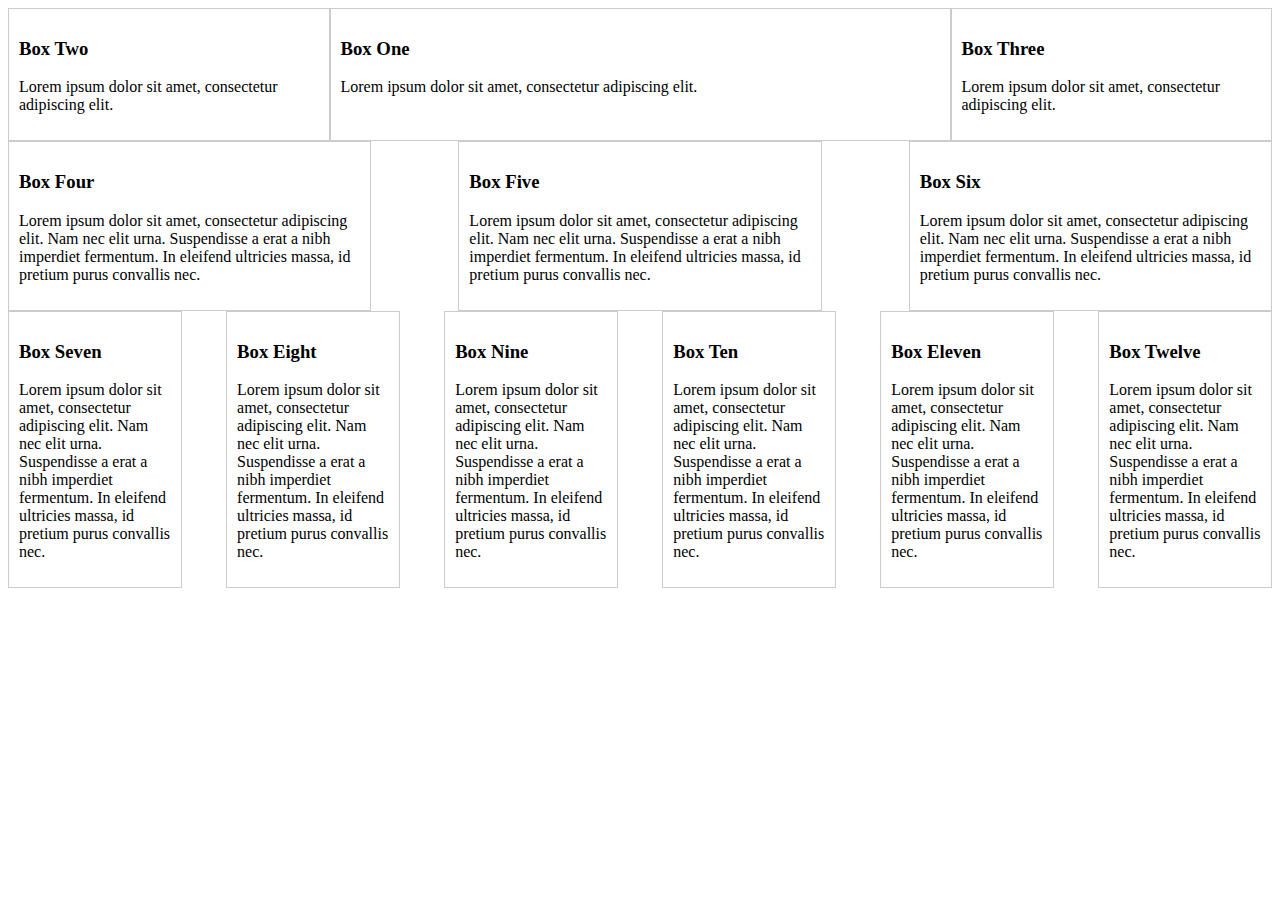
<file: flexbox/index.html>
<!DOCTYPE html>
<html lang="en-us">

<head>
    <meta charset="utf-8">
    <meta name="viewport" content="width=device-width, initial-scale=1.0">
    <title></title>
    <!--<link rel="stylesheet" href="https://stackpath.bootstrapcdn.com/bootstrap/4.1.2/css/bootstrap.min.css">-->
    <!--<link href="https://fonts.googleapis.com/css?family=Roboto:400,400i,700,700i" rel="stylesheet">-->
    <link rel="stylesheet" href="style.css">
</head>

<body>
    <div class="container-1">
        <div class="box-1">
            <h3>Box One</h3>
            <p>Lorem ipsum dolor sit amet, consectetur adipiscing elit.</p>
        </div>
        <div class="box-2">
            <h3>Box Two</h3>
            <p>Lorem ipsum dolor sit amet, consectetur adipiscing elit.</p>
        </div>
        <div class="box-3">
            <h3>Box Three</h3>
            <p>Lorem ipsum dolor sit amet, consectetur adipiscing elit.</p>
        </div>
    </div>

    <div class="container-2">
        <div class="container-2-box">
            <h3>Box Four</h3>
            <p>Lorem ipsum dolor sit amet, consectetur adipiscing elit. Nam nec elit urna. Suspendisse a erat a nibh imperdiet fermentum. In eleifend ultricies massa, id pretium purus convallis nec. </p>
        </div>
        <div class="container-2-box">
            <h3>Box Five</h3>
            <p>Lorem ipsum dolor sit amet, consectetur adipiscing elit. Nam nec elit urna. Suspendisse a erat a nibh imperdiet fermentum. In eleifend ultricies massa, id pretium purus convallis nec. </p>
        </div>
        <div class="container-2-box">
            <h3>Box Six</h3>
            <p>Lorem ipsum dolor sit amet, consectetur adipiscing elit. Nam nec elit urna. Suspendisse a erat a nibh imperdiet fermentum. In eleifend ultricies massa, id pretium purus convallis nec. </p>
        </div>
    </div>

    <div class="container-3">
        <div class="container-3-box">
            <h3>Box Seven</h3>
            <p>Lorem ipsum dolor sit amet, consectetur adipiscing elit. Nam nec elit urna. Suspendisse a erat a nibh imperdiet fermentum. In eleifend ultricies massa, id pretium purus convallis nec. </p>
        </div>
        <div class="container-3-box">
            <h3>Box Eight</h3>
            <p>Lorem ipsum dolor sit amet, consectetur adipiscing elit. Nam nec elit urna. Suspendisse a erat a nibh imperdiet fermentum. In eleifend ultricies massa, id pretium purus convallis nec. </p>
        </div>
        <div class="container-3-box">
            <h3>Box Nine</h3>
            <p>Lorem ipsum dolor sit amet, consectetur adipiscing elit. Nam nec elit urna. Suspendisse a erat a nibh imperdiet fermentum. In eleifend ultricies massa, id pretium purus convallis nec. </p>
        </div>
        <div class="container-3-box">
            <h3>Box Ten</h3>
            <p>Lorem ipsum dolor sit amet, consectetur adipiscing elit. Nam nec elit urna. Suspendisse a erat a nibh imperdiet fermentum. In eleifend ultricies massa, id pretium purus convallis nec. </p>
        </div>
        <div class="container-3-box">
            <h3>Box Eleven</h3>
            <p>Lorem ipsum dolor sit amet, consectetur adipiscing elit. Nam nec elit urna. Suspendisse a erat a nibh imperdiet fermentum. In eleifend ultricies massa, id pretium purus convallis nec. </p>
        </div>
        <div class="container-3-box">
            <h3>Box Twelve</h3>
            <p>Lorem ipsum dolor sit amet, consectetur adipiscing elit. Nam nec elit urna. Suspendisse a erat a nibh imperdiet fermentum. In eleifend ultricies massa, id pretium purus convallis nec. </p>
        </div>
    </div>
</body>

</html>
</file>
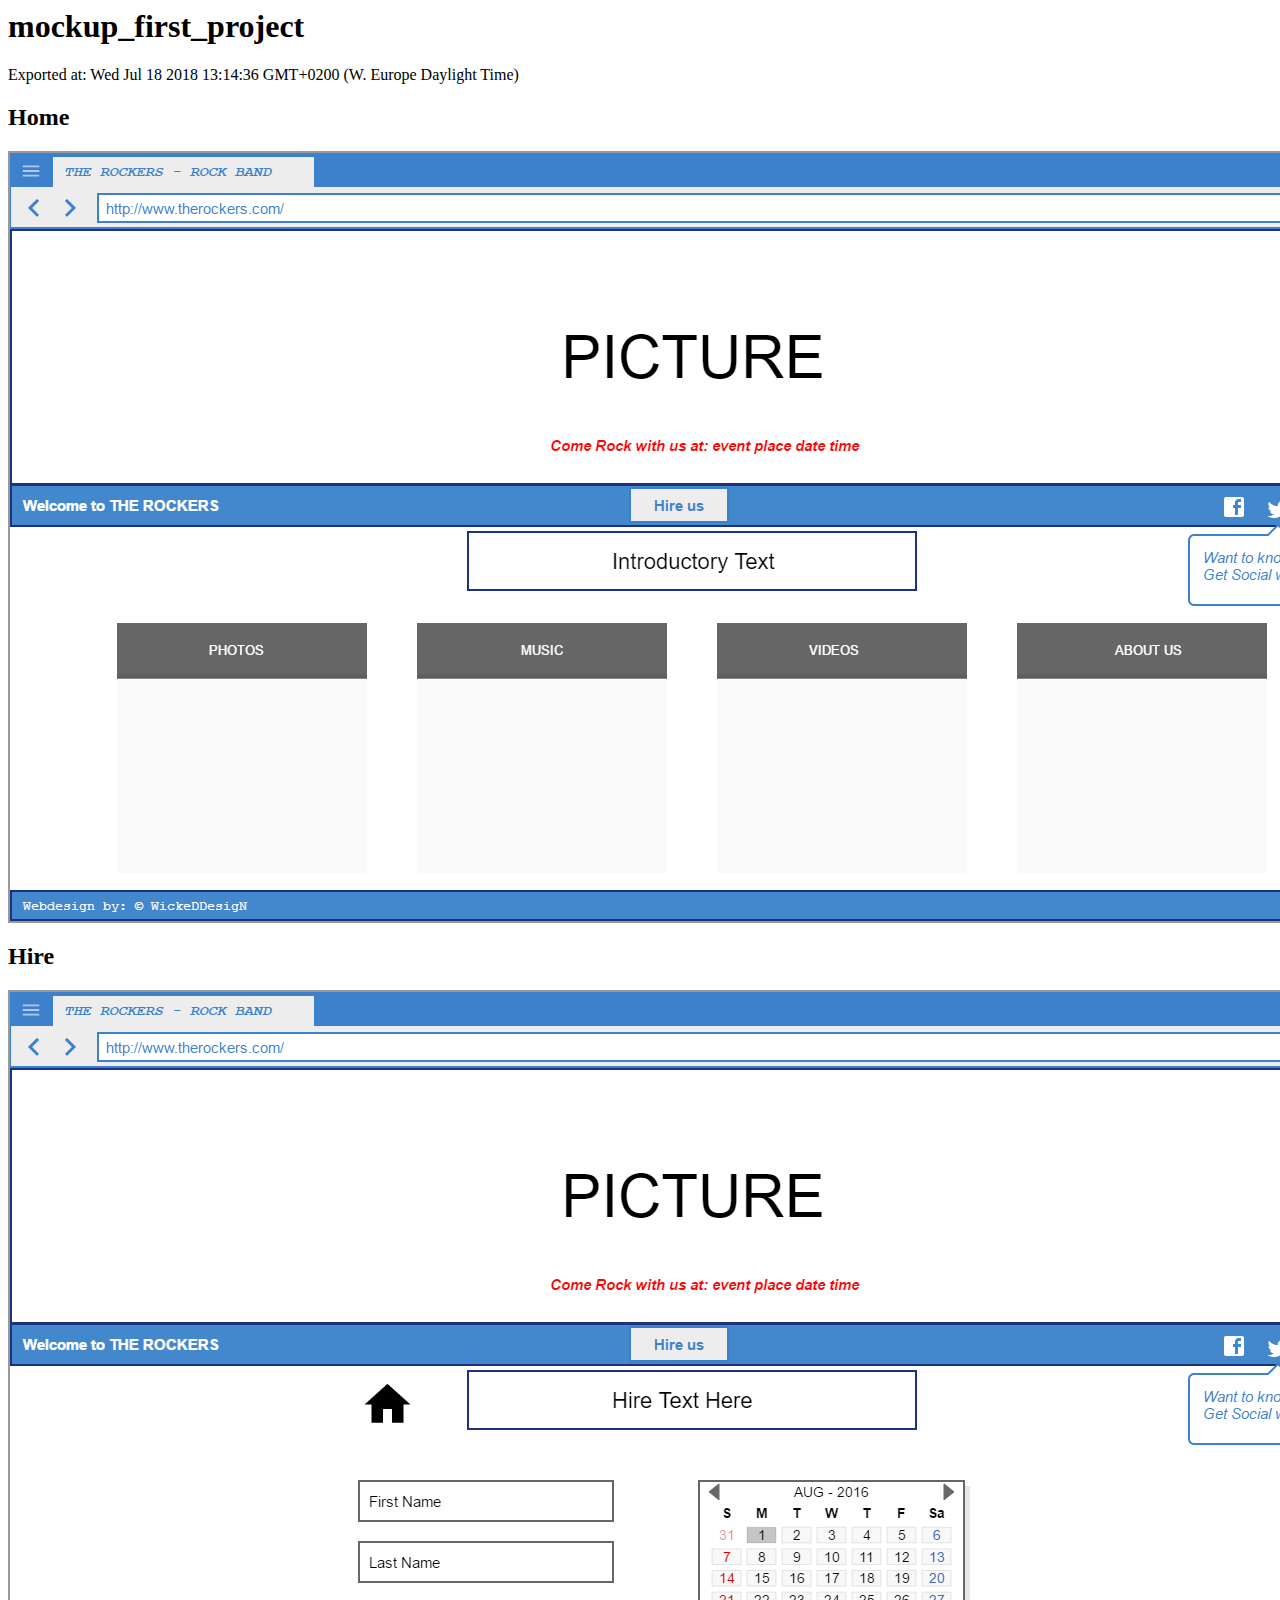
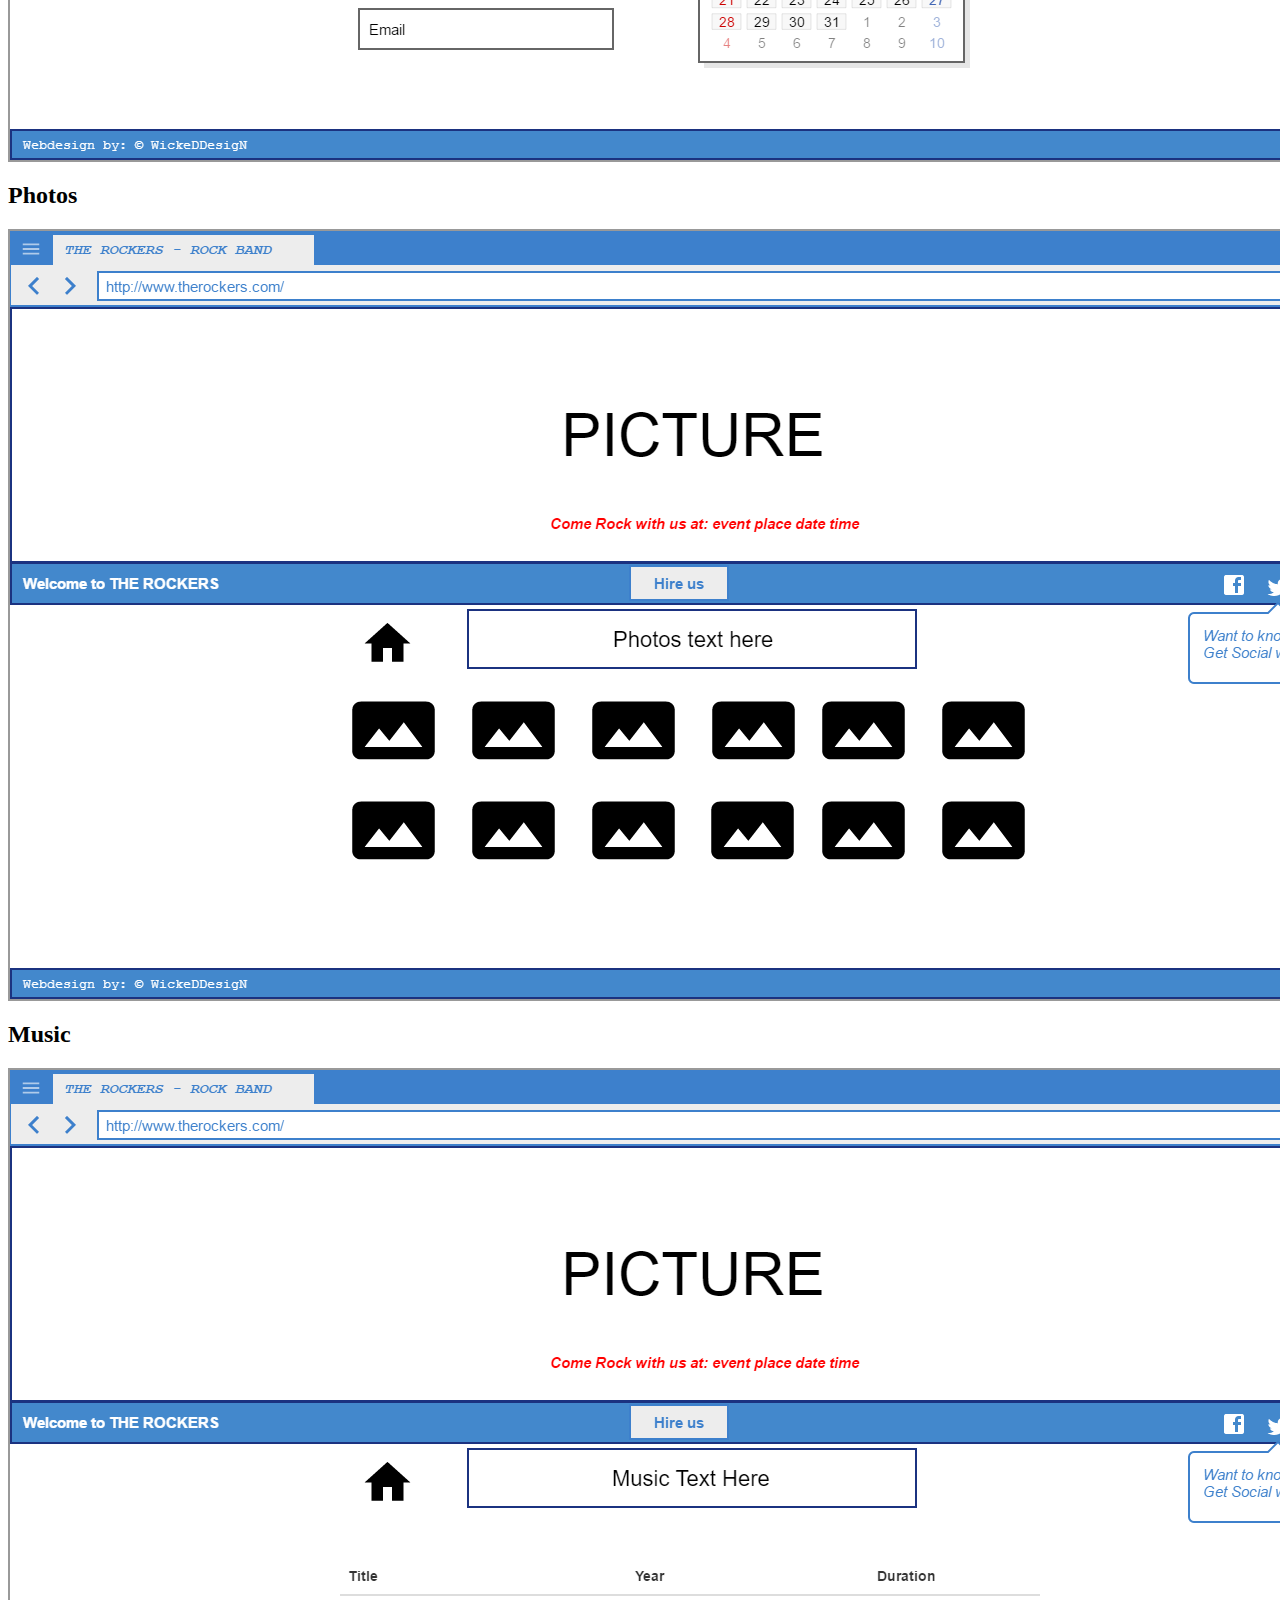
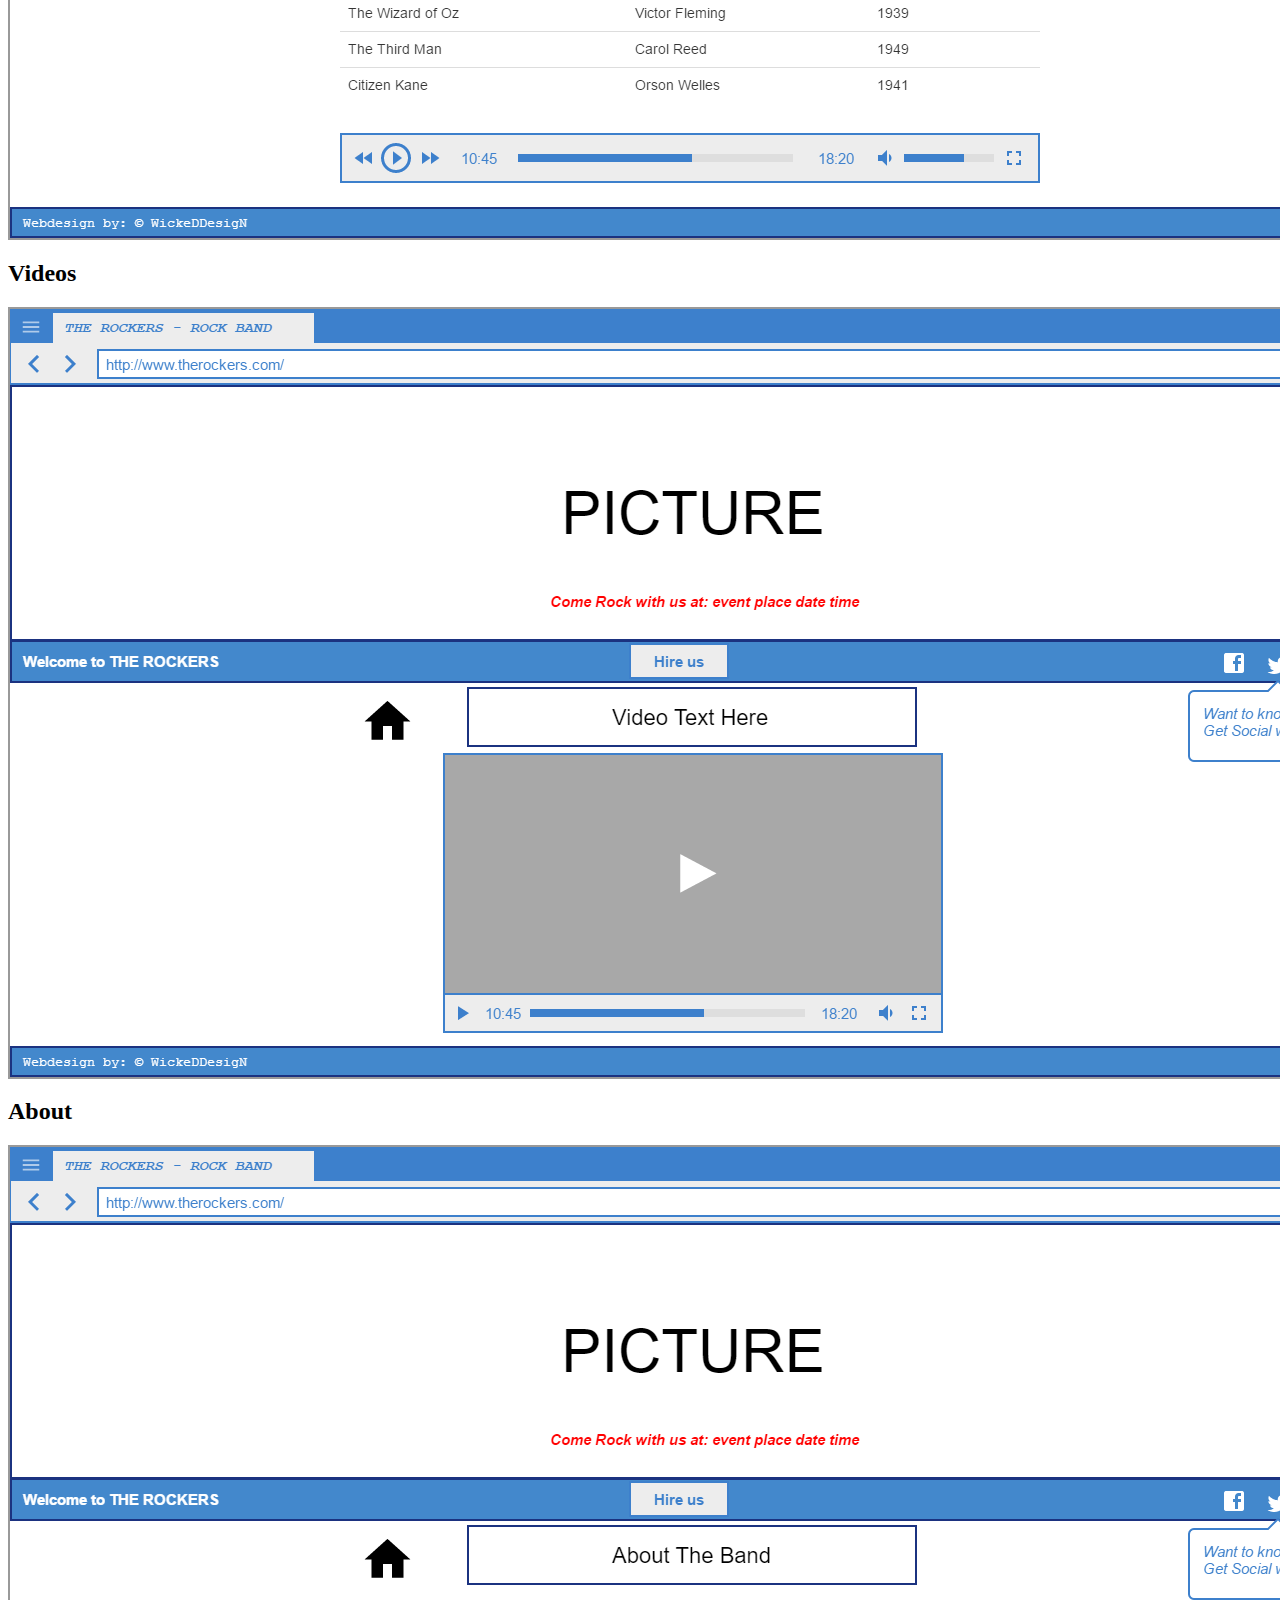
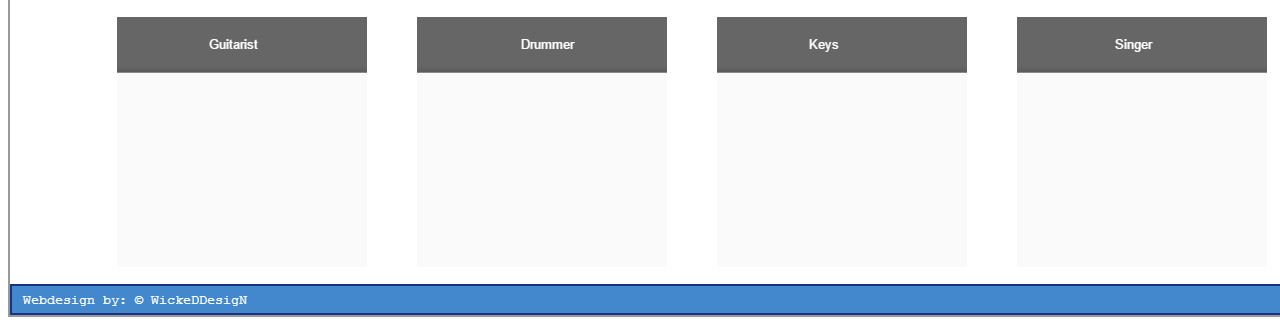
<file: mockup/index.html>
<html xmlns="http://www.w3.org/1999/xhtml" xmlns:p="http://www.evolus.vn/Namespace/Pencil" xmlns:html="http://www.w3.org/1999/xhtml">

<head>
    <meta http-equiv="Content-Type" content="text/html; charset=UTF-8" />
    <title>mockup_first_project</title>
    <link rel="stylesheet" href="Resources/SampleStyle.css" />
</head>

<body>
    <h1 id="documentTitle">mockup_first_project</h1>
    <p id="documentMetadata">Exported at: Wed Jul 18 2018 13:14:36 GMT+0200 (W. Europe Daylight Time)</p>
    <div class="Page" id="home_page">
        <h2>Home</h2>
        <div class="ImageContainer"><img src="pages\home.png" width="1366" height="768" usemap="#map_home" /></div><map name="map_home"><area shape="rect" coords="620,335,718,369" href="#hire_page" title="Go to page 'Hire'" /><area shape="rect" coords="1007,470,1257,719.999572753906" href="#about_page" title="Go to page 'About'" /><area shape="rect" coords="707,470,957,719.999572753906" href="#videos_page" title="Go to page 'Videos'" /><area shape="rect" coords="407,470,657,719.999572753906" href="#music_page" title="Go to page 'Music'" /><area shape="rect" coords="107,470,357,719.999572753906" href="#photos_page" title="Go to page 'Photos'" /></map></div>
    <div
        class="Page" id="hire_page">
        <h2>Hire</h2>
        <div class="ImageContainer"><img src="pages\hire.png" width="1366" height="768" usemap="#map_hire" /></div><map name="map_hire"><area shape="rect" coords="350,385,405,440" href="#home_page" title="Go to page 'Home'" /></map></div>
        <div class="Page" id="photos_page">
            <h2>Photos</h2>
            <div class="ImageContainer"><img src="pages\photos.png" width="1366" height="768" usemap="#map_photos" /></div><map name="map_photos"><area shape="rect" coords="350,385,405,440" href="#home_page" title="Go to page 'Home'" /><area shape="rect" coords="620,335,718,369" href="#hire_page" title="Go to page 'Hire'" /></map></div>
        <div
            class="Page" id="music_page">
            <h2>Music</h2>
            <div class="ImageContainer"><img src="pages\music.png" width="1366" height="768" usemap="#map_music" /></div><map name="map_music"><area shape="rect" coords="350,385,405,440" href="#home_page" title="Go to page 'Home'" /><area shape="rect" coords="620,335,718,369" href="#hire_page" title="Go to page 'Hire'" /></map></div>
            <div
                class="Page" id="videos_page">
                <h2>Videos</h2>
                <div class="ImageContainer"><img src="pages\videos.png" width="1366" height="768" usemap="#map_videos" /></div><map name="map_videos"><area shape="rect" coords="350,385,405,440" href="#home_page" title="Go to page 'Home'" /><area shape="rect" coords="620,335,718,369" href="#hire_page" title="Go to page 'Hire'" /></map></div>
                <div
                    class="Page" id="about_page">
                    <h2>About</h2>
                    <div class="ImageContainer"><img src="pages\about.png" width="1366" height="768" usemap="#map_about" /></div><map name="map_about"><area shape="rect" coords="350,385,405,440" href="#home_page" title="Go to page 'Home'" /><area shape="rect" coords="620,335,718,369" href="#hire_page" title="Go to page 'Hire'" /></map></div>
</body>

</html>
</file>
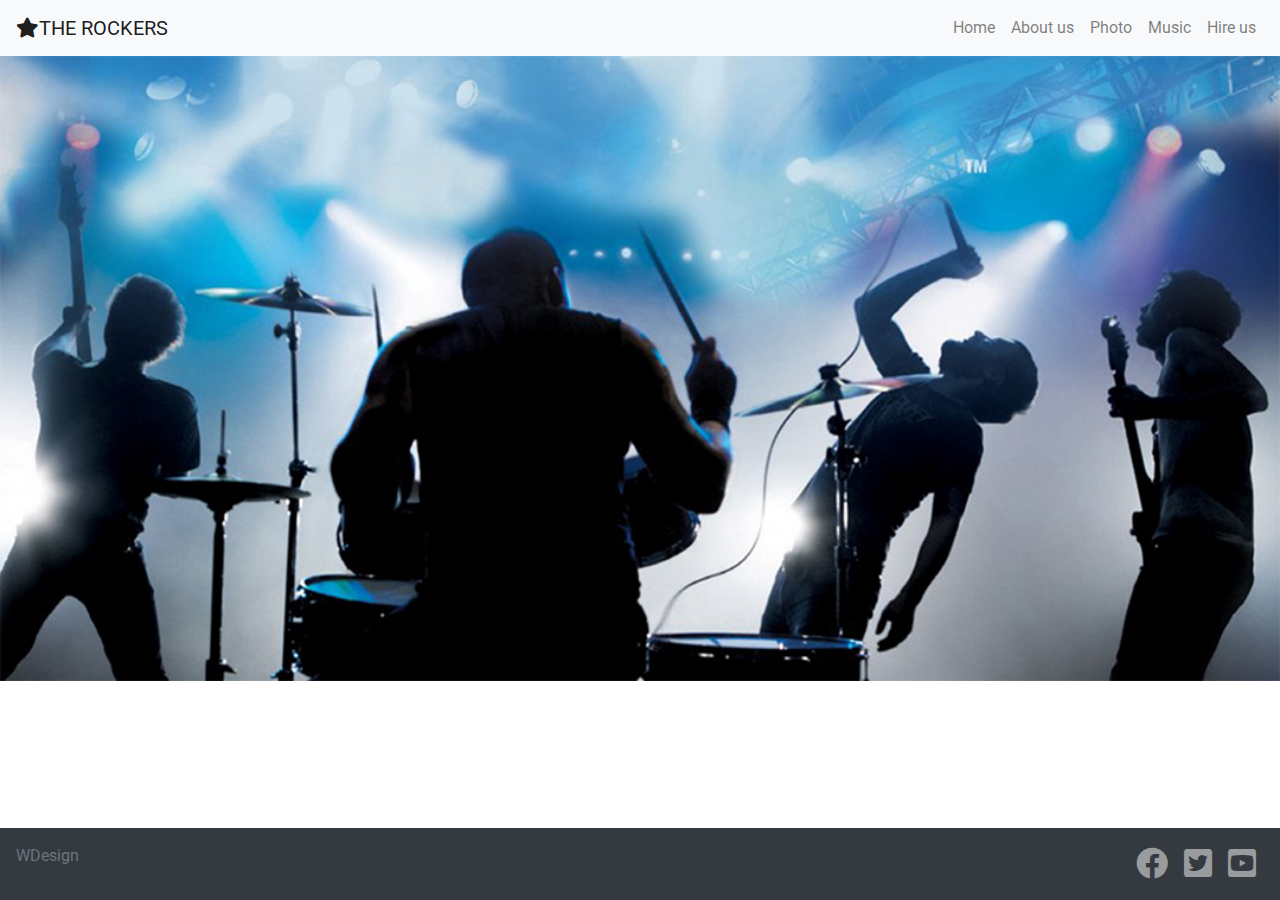
<file: website/index.html>
<!DOCTYPE html>
<html lang="en-us">

<head>
    <meta charset="utf-8">
    <meta name="viewport" content="width=device-width, initial-scale=1.0">
    <title>The Rockers - Rock Band</title>
    <link rel="stylesheet" href="https://stackpath.bootstrapcdn.com/bootstrap/4.1.2/css/bootstrap.min.css">
    <link href="https://fonts.googleapis.com/css?family=Roboto:400,400i,700,700i" rel="stylesheet">
    <link rel="stylesheet" href="https://use.fontawesome.com/releases/v5.1.1/css/all.css" type="text/css" />
    <link rel="stylesheet" href="css/style.css">
</head>

<body>


    <nav class="navbar navbar-expand-lg navbar-light bg-light">
        <a class="navbar-brand" href="#"><i class="fas fa-star"></i>THE ROCKERS</a>
        <button class="navbar-toggler" type="button" data-toggle="collapse" data-target="#navbarNavAltMarkup" aria-controls="navbarNavAltMarkup" aria-expanded="false" aria-label="Toggle navigation">
    <span class="navbar-toggler-icon"></span>
  </button>

        <div class="collapse navbar-collapse justify-content-end" id="navbarNavAltMarkup">

            <div class="navbar-nav">
                <a href="index.html" class="nav-item nav-link">Home</a>
                <a href="about.html" class="nav-item nav-link">About us</a>
                <a href="photos.html" class="nav-item nav-link">Photo</a>
                <a href="music.html" class="nav-item nav-link">Music</a>
                <a href="hire.html" class="nav-item nav-link">Hire us</a>

            </div>
        </div>
    </nav>


    <main>
        <img src="images/therockers.jpg"></img>
    </main>


    <footer>
        <nav class="navbar fixed-bottom navbar-expand-lg navbar-dark bg-dark ">
            <p class="navbar-text text-muted">WDesign</p>
            <div class="navbar-collapse justify-content-end">
                <div class="navbar-nav">
                    <a href="https://www.facebook.com" target="_blank" class="nav-item nav-link"><i class="fab fa-facebook fa-2x"></i></a>
                    <a href="https://twitter.com" target="_blank" class="nav-item nav-link"><i class="fab fa-twitter-square fa-2x"></i></a>
                    <a href="https://www.youtube.com" target="_blank" class="nav-item nav-link"><i class="fab fa-youtube-square fa-2x"></i></a>
                </div>
            </div>

            </div>
        </nav>
    </footer>


    <script type="text/javascript" src="https://code.jquery.com/jquery-3.3.1.slim.min.js"></script>
    <script type="text/javascript" src="https://cdnjs.cloudflare.com/ajax/libs/popper.js/1.14.3/umd/popper.min.js"></script>
    <script type="text/javascript" src="https://stackpath.bootstrapcdn.com/bootstrap/4.1.2/js/bootstrap.min.js"></script>
</body>

</html>
</file>
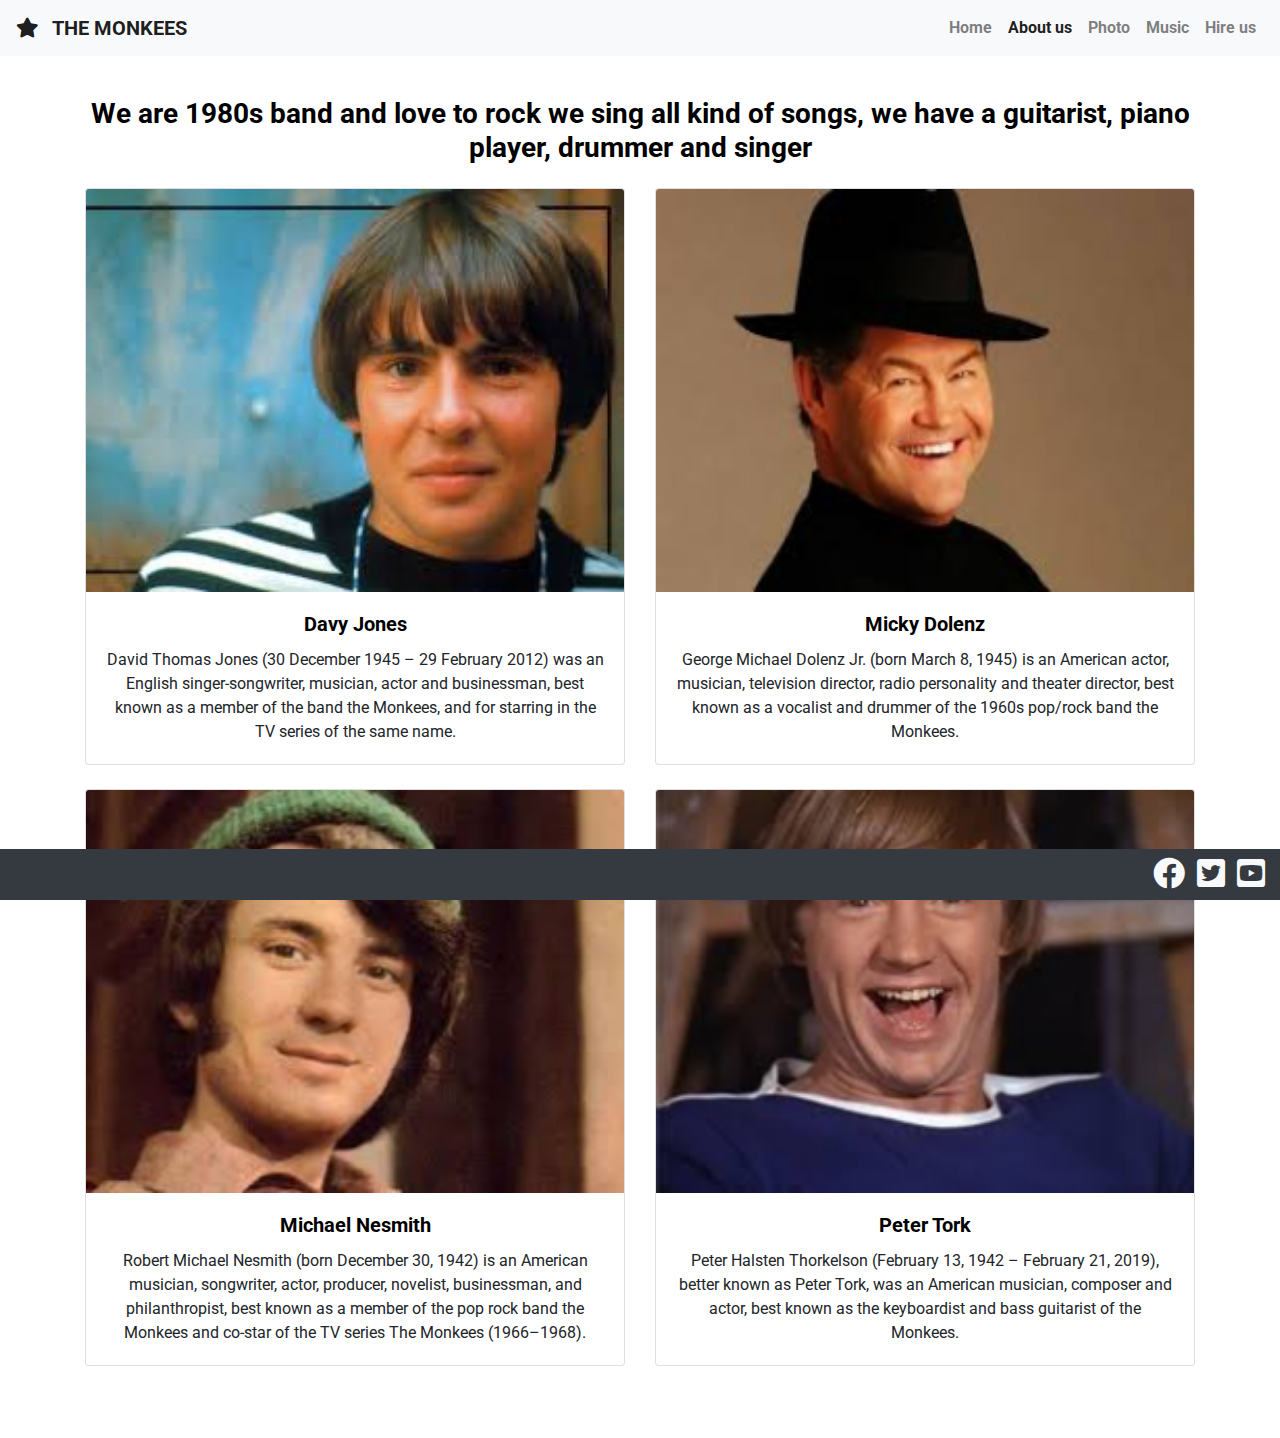
<file: about.html>
<!DOCTYPE html>
<html lang="en-us">

<!--font for header and font for body-->

<head>
    <meta charset="utf-8">
    <meta name="viewport" content="width=device-width, initial-scale=1.0">
    <title>The Monkees - Rock Band</title>
    <link rel="stylesheet" href="https://stackpath.bootstrapcdn.com/bootstrap/4.1.2/css/bootstrap.min.css">
    <link href="https://fonts.googleapis.com/css?family=Roboto:400,400i,700,700i" rel="stylesheet">
    <link rel="stylesheet" href="https://use.fontawesome.com/releases/v5.1.1/css/all.css" type="text/css">
    <link rel="stylesheet" href="css/style.css">
</head>

<body>

    <header>
        <div class="container-fluid">
            <div class="row">
                <div class="col-lg">
                    <!--Fixed navbar at top-->
                    <nav class="navbar fixed-top navbar-expand-lg navbar-light bg-light">
                        <a class="navbar-brand" href="#"><i class="fas fa-star"></i> <span class="pl-2 font-weight-bold">THE MONKEES</span></a>
                        <button class="navbar-toggler" type="button" data-toggle="collapse" data-target="#navbarNavAltMarkup"
                            aria-controls="navbarNavAltMarkup" aria-expanded="false" aria-label="Toggle navigation">
                            <span class="navbar-toggler-icon"></span>
                        </button>
                        <div class="collapse navbar-collapse justify-content-end" id="navbarNavAltMarkup">
                            <div class="navbar-nav">
                                <a href="index.html" class="nav-item nav-link font-weight-bold">Home</a>
                                <a href="about.html" class="nav-item nav-link font-weight-bold active">About us</a>
                                <a href="photos.html" class="nav-item nav-link font-weight-bold">Photo</a>
                                <a href="music.html" class="nav-item nav-link font-weight-bold">Music</a>
                                <a href="hire.html" class="nav-item nav-link font-weight-bold">Hire us</a>
                            </div>
                        </div>
                    </nav>
                    <!--/Fixed navbar at top-->
                </div>
            </div>
        </div>
    </header>

    <main>
        <div class="container my-5 pt-5">
            <div class="row">
                <div class="col-lg">
                    <section>
                        <section>
                            <header class="text-center">
                                <h3>We are 1980s band and love to rock we sing all kind of songs, we have a guitarist, piano player, drummer and singer</h3>
                            </header>
                        </section>
                        <!--Band Members-->
                        <div class="row card-group mt-4 text-center">
                            <div class="col-lg">
                                <!--dj card-->
                                <section class="card">
                                    <img class="card-img-top" src="images/dj.jpg" alt="dj image">
                                    <div class="card-body">
                                        <h5 class="card-title">Davy Jones</h5>
                                        <p class="card-text">
                                            David Thomas Jones (30 December 1945 – 29 February 2012) was an English singer-songwriter, 
                                            musician, actor and businessman, best known as a member of the band the Monkees, and for starring 
                                            in the TV series of the same name.
                                        </p>
                                    </div>

                                </section>
                            </div>
                            <div class="col-lg">
                                <!--md card-->
                                <section class="card">
                                    <img class="card-img-top" src="images/md.jpg" alt="Card image cap">
                                    <div class="card-body">
                                        <h5 class="card-title">Micky Dolenz</h5>
                                        <p class="card-text">
                                        George Michael Dolenz Jr. (born March 8, 1945) is an American actor, musician, television 
                                        director, radio personality and theater director, best known as a vocalist and drummer of the 1960s pop/rock band 
                                        the Monkees.
                                        </p>                                    
                                    </div>
                                </section>
                            </div>
                        </div>

                        <div class="row card-group my-4 text-center">
                            <div class="col-lg">
                                <!--mn card-->
                                <section class="card">
                                    <img class="card-img-top" src="images/mn.jpg" alt="Card image cap">
                                    <div class="card-body">
                                        <h5 class="card-title">Michael Nesmith</h5>
                                        <p class="card-text">
                                            Robert Michael Nesmith (born December 30, 1942) is an American musician, songwriter, actor, producer, novelist, 
                                            businessman, and philanthropist, best known as a member of the pop rock band the Monkees and co-star of the 
                                            TV series The Monkees (1966–1968).
                                        </p>                                    
                                    </div>
                                </section>
                            </div>
                            <div class="col-lg">
                                <!--pt card-->
                                <section class="card">
                                    <img class="card-img-top" src="images/pt.jpg" alt="Card image cap">
                                    <div class="card-body">
                                        <h5 class="card-title">Peter Tork</h5>
                                        <p class="card-text">
                                            Peter Halsten Thorkelson (February 13, 1942 – February 21, 2019), better known as Peter Tork, 
                                            was an American musician, composer and actor, best known as the keyboardist and bass guitarist of the Monkees.
                                        </p>                                    
                                    </div>
                                </section>
                            </div>
                        </div>
                    </section>
                </div>
            </div>
        </div>
    </main>

    <footer>
        <div class="container-fluid justify-content-end pt-2 fixed-bottom bg-dark">
            <div class="row">
                <div class="col-lg">
                    <section class="mb-2 text-right">
                        <a href="https://www.facebook.com" target="_blank" class="text-light pr-2"><i class="fab fa-facebook fa-2x"></i></a>
                        <a href="https://twitter.com" target="_blank" class="text-light pr-2"><i class="fab fa-twitter-square fa-2x"></i></a>
                        <a href="https://www.youtube.com" target="_blank" class="text-light"><i class="fab fa-youtube-square fa-2x"></i></a>
                    </section>
                </div>
            </div>
        </div>
    </footer>

    <!--bootstrap scripts-->
    <script type="text/javascript" src="https://code.jquery.com/jquery-3.3.1.slim.min.js"></script>
    <script type="text/javascript" src="https://cdnjs.cloudflare.com/ajax/libs/popper.js/1.14.3/umd/popper.min.js"></script>
    <script type="text/javascript" src="https://stackpath.bootstrapcdn.com/bootstrap/4.1.2/js/bootstrap.min.js"></script>
</body>

</html>
</file>
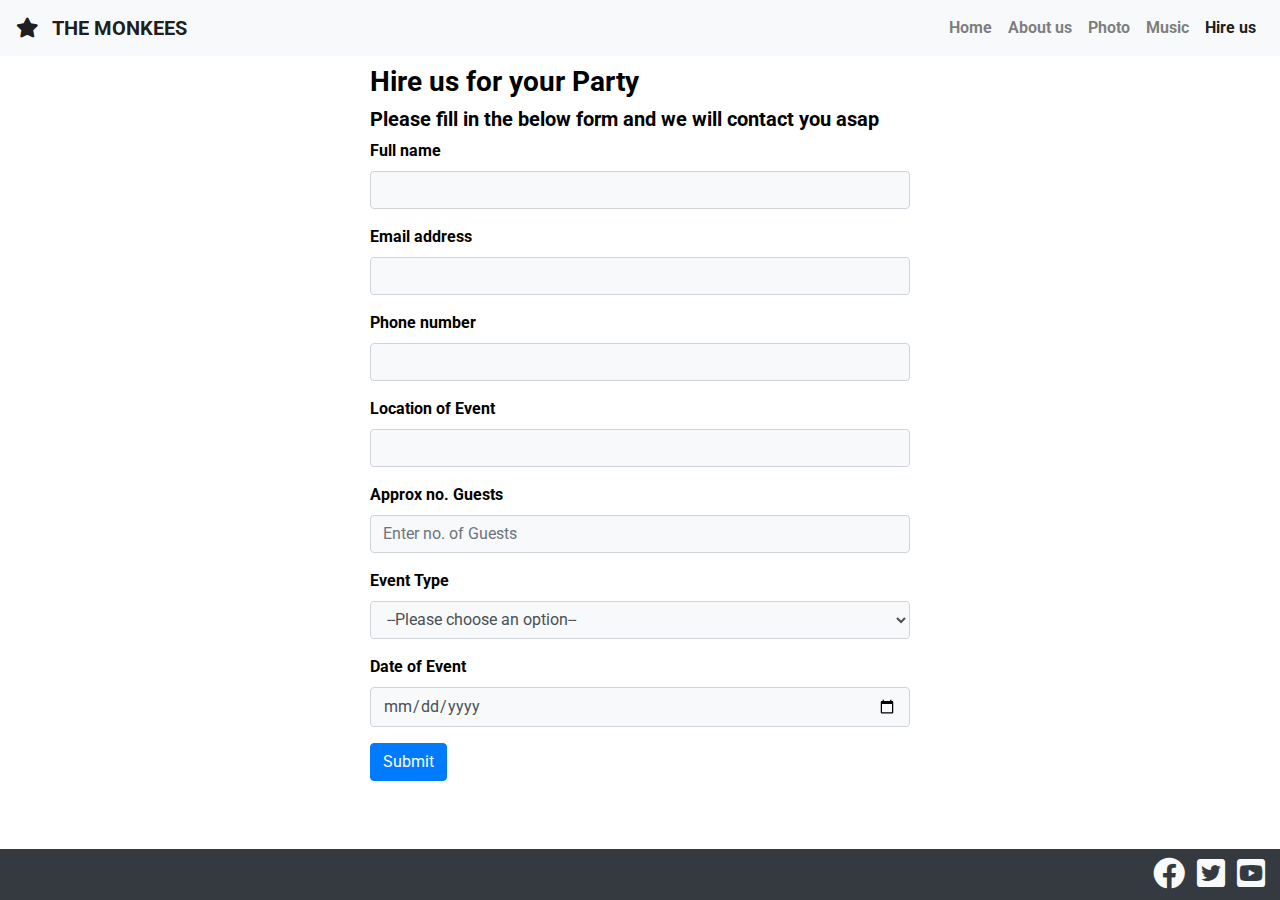
<file: hire.html>
<!DOCTYPE html>
<html lang="en-us">

<!--font for header and font for body-->

<head>
    <meta charset="utf-8">
    <meta name="viewport" content="width=device-width, initial-scale=1.0">
    <title>The Monkees - Rock Band</title>
    <link rel="stylesheet" href="https://stackpath.bootstrapcdn.com/bootstrap/4.1.2/css/bootstrap.min.css">
    <link href="https://fonts.googleapis.com/css?family=Roboto:400,400i,700,700i" rel="stylesheet">
    <link rel="stylesheet" href="https://use.fontawesome.com/releases/v5.1.1/css/all.css" type="text/css">
    <link rel="stylesheet" href="css/style.css">
</head>

<body>

    <header>
        <div class="container-fluid">
            <div class="row">
                <div class="col-lg">
                    <!--Fixed navbar at top-->
                    <nav class="navbar fixed-top navbar-expand-lg navbar-light bg-light">
                        <a class="navbar-brand" href="index.html"><i class="fas fa-star"></i> <span class="pl-2 font-weight-bold">THE MONKEES</span></a>
                        <button class="navbar-toggler" type="button" data-toggle="collapse" data-target="#navbarNavAltMarkup" aria-controls="navbarNavAltMarkup" aria-expanded="false" aria-label="Toggle navigation">
                            <span class="navbar-toggler-icon"></span>
                        </button>
                        <div class="collapse navbar-collapse justify-content-end" id="navbarNavAltMarkup">
                            <div class="navbar-nav">
                                <a href="index.html" class="nav-item nav-link font-weight-bold">Home</a>
                                <a href="about.html" class="nav-item nav-link font-weight-bold">About us</a>
                                <a href="photos.html" class="nav-item nav-link font-weight-bold">Photo</a>
                                <a href="music.html" class="nav-item nav-link font-weight-bold">Music</a>
                                <a href="hire.html" class="nav-item nav-link font-weight-bold active">Hire us</a>
                            </div>
                        </div>
                    </nav>
                    <!--/Fixed navbar at top-->
                </div>
            </div>
        </div>
    </header>

    <main>
        <div class="container my-5 pt-3">
            <div class="row">
                <div class="col-lg-6 mx-auto">
                    <section>
                        <section>
                            <header>
                                <h3>Hire us for your Party</h3>
                                <h5>Please fill in the below form and we will contact you asap</h5>
                            </header>
                        </section>
                        <!--Hire form-->
                        <section>
                            <form>
                                <div class="form-group">
                                    <label for="fullname">Full name</label>
                                    <input type="text" class="form-control bg-light" id="fullname" placeholder="">
                                </div>
                                <div class="form-group">
                                    <label for="emailaddress">Email address</label>
                                    <input type="email" class="form-control bg-light" id="emailaddress" placeholder="">
                                </div>
                                <div class="form-group">
                                    <label for="phonenumber">Phone number</label>
                                    <input type="number" class="form-control bg-light" id="phonenumber" placeholder="">
                                </div>
                                <div class="form-group">
                                    <label for="eventlocation">Location of Event</label>
                                    <input type="text" class="form-control bg-light" id="eventlocation" placeholder="">
                                </div>
                                <div class="form-group">
                                    <label for="noofguests">Approx no. Guests</label>
                                    <input type="number" class="form-control bg-light" id="noofguests" placeholder="Enter no. of Guests">
                                </div>
                                <div class="form-group">
                                    <label for="typeofevent">Event Type</label>
                                    <select class="form-control bg-light">
                                    <option value="">--Please choose an option--</option>
                                    <option>Wedding</option>
                                    <option>Birthday</option>
                                    <option>Anniversary</option>
                                    <option>National Holiday</option>
                                    <option>Other</option>
                                </select>
                                </div>
                                <div class="form-group">
                                    <label for="dateevent">Date of Event</label>
                                    <input type="date" class="form-control bg-light" id="dateevent">
                                </div>

                                <button type="submit" class="btn btn-primary">Submit</button>
                            </form>
                        </section>
                        <!--/Hire form-->
                    </section>
                </div>
            </div>
        </div>
    </main>

    <footer>
        <div class="container-fluid justify-content-end pt-2 fixed-bottom bg-dark">
            <div class="row">
                <div class="col-lg">
                    <section class="mb-2 text-right">
                        <a href="https://www.facebook.com" target="_blank" class="text-light pr-2"><i class="fab fa-facebook fa-2x"></i></a>
                        <a href="https://twitter.com" target="_blank" class="text-light pr-2"><i class="fab fa-twitter-square fa-2x"></i></a>
                        <a href="https://www.youtube.com" target="_blank" class="text-light"><i class="fab fa-youtube-square fa-2x"></i></a>
                    </section>
                </div>
            </div>
        </div>
    </footer>

    <!--bootstrap scripts-->
    <script type="text/javascript" src="https://code.jquery.com/jquery-3.3.1.slim.min.js"></script>
    <script type="text/javascript" src="https://cdnjs.cloudflare.com/ajax/libs/popper.js/1.14.3/umd/popper.min.js"></script>
    <script type="text/javascript" src="https://stackpath.bootstrapcdn.com/bootstrap/4.1.2/js/bootstrap.min.js"></script>
</body>

</html>
</file>
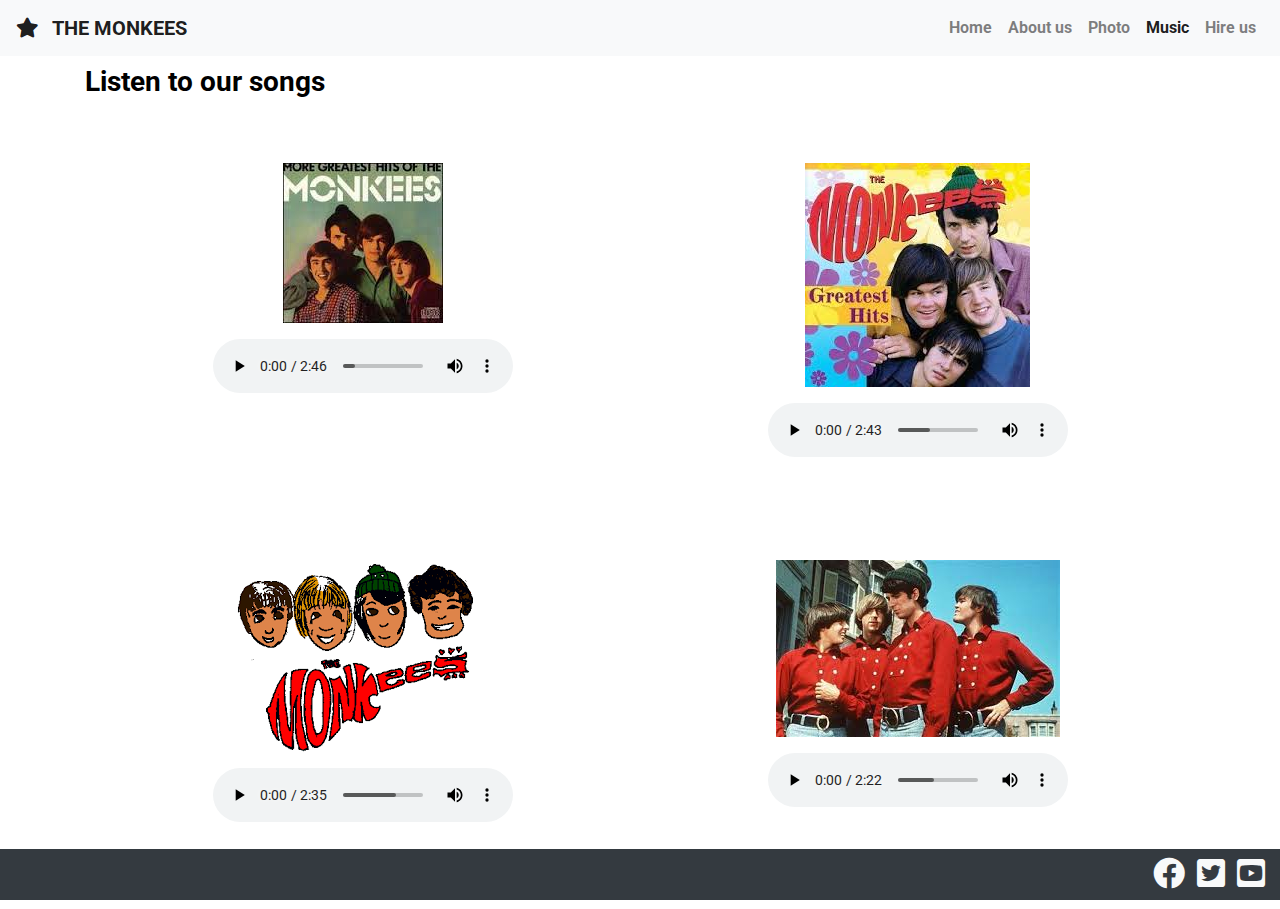
<file: music.html>
<!DOCTYPE html>
<html lang="en-us">

<!--font for header and font for body-->

<head>
    <meta charset="utf-8">
    <meta name="viewport" content="width=device-width, initial-scale=1.0">
    <title>The Monkees - Rock Band</title>
    <link rel="stylesheet" href="https://stackpath.bootstrapcdn.com/bootstrap/4.1.2/css/bootstrap.min.css">
    <link href="https://fonts.googleapis.com/css?family=Roboto:400,400i,700,700i" rel="stylesheet">
    <link rel="stylesheet" href="https://use.fontawesome.com/releases/v5.1.1/css/all.css" type="text/css">
    <link rel="stylesheet" href="css/style.css">
</head>

<body>

    <header>
        <div class="container-fluid">
            <div class="row">
                <div class="col-lg">
                    <!--Fixed navbar at top-->
                    <nav class="navbar fixed-top navbar-expand-lg navbar-light bg-light">
                        <a class="navbar-brand" href="#"><i class="fas fa-star"></i> <span class="pl-2 font-weight-bold">THE MONKEES</span></a>
                        <button class="navbar-toggler" type="button" data-toggle="collapse" data-target="#navbarNavAltMarkup" aria-controls="navbarNavAltMarkup" aria-expanded="false" aria-label="Toggle navigation">
                            <span class="navbar-toggler-icon"></span>
                        </button>
                        <div class="collapse navbar-collapse justify-content-end" id="navbarNavAltMarkup">
                            <div class="navbar-nav">
                                <a href="index.html" class="nav-item nav-link font-weight-bold">Home</a>
                                <a href="about.html" class="nav-item nav-link font-weight-bold">About us</a>
                                <a href="photos.html" class="nav-item nav-link font-weight-bold">Photo</a>
                                <a href="music.html" class="nav-item nav-link font-weight-bold active">Music</a>
                                <a href="hire.html" class="nav-item nav-link font-weight-bold">Hire us</a>
                            </div>
                        </div>
                    </nav>
                    <!--/Fixed navbar at top-->
                </div>
            </div>
        </div>
    </header>

    <main>
        <div class="container my-5 pt-3">
            <div class="row">
                <div class="col-lg">
                    <section>
                        <section>
                            <header>
                                <h3>Listen to our songs</h3>
                            </header>
                        </section>
                        <!--Media-->
                        <div class="container-fluid mt-3">
                            <div class="row">
                                <div class="col-lg my-3">
                                    <div class="row">
                                        <div class="col-lg">
                                            <section class="text-center">
                                                <h5 class="text-white">The Monkees - Clarksville</h5>
                                                <img src="images/album.jpg" class="position-relative"></img>
                                            </section>
                                        </div>
                                    </div>
                                    <!--audio1-->
                                    <div class="row">
                                        <div class="col-lg my-3">
                                            <section class="text-center">
                                                <audio src="audio/Clarksville.mp3" controls>
                                                    Your browser does not support the audio element.
                                                </audio>
                                            </section>

                                        </div>
                                    </div>
                                    <!--/audio1-->
                                </div>

                                <div class="col-lg my-3">
                                    <div class="row">
                                        <div class="col-lg">
                                            <section class="text-center">
                                                <h5 class="text-white">The Monkees - Daydream Believer</h5>
                                                <img src="images/cover.jpg" class="position-relative"></img>
                                            </section>
                                        </div>
                                    </div>
                                    <!--audio2-->
                                    <div class="row">
                                        <div class="col-lg my-3">
                                            <section class="text-center">
                                                <audio src="audio/DaydreamBeliever.mp3" controls>
                                                    Your browser does not support the audio element.
                                                </audio>
                                            </section>
                                        </div>
                                    </div>
                                    <!--/audio2-->
                                </div>
                            </div>
                        </div>
                        <div class="container-fluid mt-3">
                            <div class="row">
                                <div class="col-lg my-3">
                                    <div class="row">
                                        <div class="col-lg">
                                            <section class="text-center">
                                                <h5 class="text-white">The Monkees - Im A Believer</h5>
                                                <img src="images/cover2.png" class="position-relative"></img>
                                            </section>
                                        </div>
                                    </div>
                                    <!--audio3-->
                                    <div class="row">
                                        <div class="col-lg my-3">

                                            <section class="text-center">
                                                <audio src="audio/ImABeliever.mp3" controls>
                                                    Your browser does not support the audio element.
                                                </audio>
                                            </section>

                                        </div>
                                    </div>
                                    <!--/audio3-->
                                </div>

                                <div class="col-lg my-3">
                                    <div class="row">
                                        <div class="col-lg">
                                            <section class="text-center">
                                                <h5 class="text-white">The Monkees - Steppingstone</h5>
                                                <img src="images/cover3.jpg" class="position-relative"></img>
                                            </section>
                                        </div>
                                    </div>
                                    <!--audio4-->
                                    <div class="row">
                                        <div class="col-lg my-3">

                                            <section class="text-center">
                                                <audio src="audio/SteppingStone.mp3" controls>
                                                    Your browser does not support the audio element.
                                                </audio>
                                            </section>

                                        </div>
                                    </div>
                                    <!--/audio4-->
                                </div>
                            </div>
                        </div>
                        <!--/Media-->

                    </section>
                </div>
            </div>
        </div>
    </main>

    <footer>
        <div class="container-fluid justify-content-end pt-2 fixed-bottom bg-dark">
            <div class="row">
                <div class="col-lg">
                    <section class="mb-2 text-right">
                        <a href="https://www.facebook.com" target="_blank" class="text-light pr-2"><i class="fab fa-facebook fa-2x"></i></a>
                        <a href="https://twitter.com" target="_blank" class="text-light pr-2"><i class="fab fa-twitter-square fa-2x"></i></a>
                        <a href="https://www.youtube.com" target="_blank" class="text-light"><i class="fab fa-youtube-square fa-2x"></i></a>
                    </section>
                </div>
            </div>
        </div>
    </footer>

    <!--bootstrap scripts-->
    <script type="text/javascript" src="https://code.jquery.com/jquery-3.3.1.slim.min.js"></script>
    <script type="text/javascript" src="https://cdnjs.cloudflare.com/ajax/libs/popper.js/1.14.3/umd/popper.min.js"></script>
    <script type="text/javascript" src="https://stackpath.bootstrapcdn.com/bootstrap/4.1.2/js/bootstrap.min.js"></script>
</body>

</html>
</file>
<file: flexbox/style.css>
@media(min-width:468px){
    .container-1{
      display:flex;
      /*
      align-items:flex-start;
      align-items:flex-end;
      align-items:center;
      
      flex-direction:column;
      */
    }
    
    .container-2{
      display:flex;  
      /*
      justify-content:flex-start;
      justify-content:flex-end;
      justify-content:center;
      justify-content:space-around;
      */
      justify-content:space-between;
    }
  }
  
  .container-3{
    display:flex;  
    flex-wrap:wrap;
    justify-content:space-between;
  }
  
  .container-1 div, .container-2 div, .container-3 div{
    border:1px #ccc solid;
    padding:10px;
  }
  
  .box-1{
    flex:2;
    order:2;
  }
  
  .box-2{
    flex:1;
    order:1;
  }
  
  .box-3{
    flex:1;
    order: 3;
  }
  
  .container-2-box{
    flex-basis: 27%;  
  }
  
  .container-3-box{
    flex-basis:12%;
  }
</file>
<file: mockup/Resources/SampleStyle.css>
/*
    place extra stylesheet here
*/

.ImageContainer img {
    border: solid 2px #999;
}
</file>
<file: website/css/style.css>
body {
    font-family: 'Roboto', sans-serif;
}

img {
    width: 100%;
}
</file>
<file: css/style.css>
body {
    font-family: 'Roboto', sans-serif;
    background-color: #fff
}

.bg {
    background-image: url(../images/monkees.jpg);
    width: 100%;
    height: 400px;
    /*background-position: center;*/
    background-repeat: no-repeat;
    background-size: 100% 100%;


}

h3,
h5,
label {
    color: #000;
    font-weight: 700;

}
</file>
